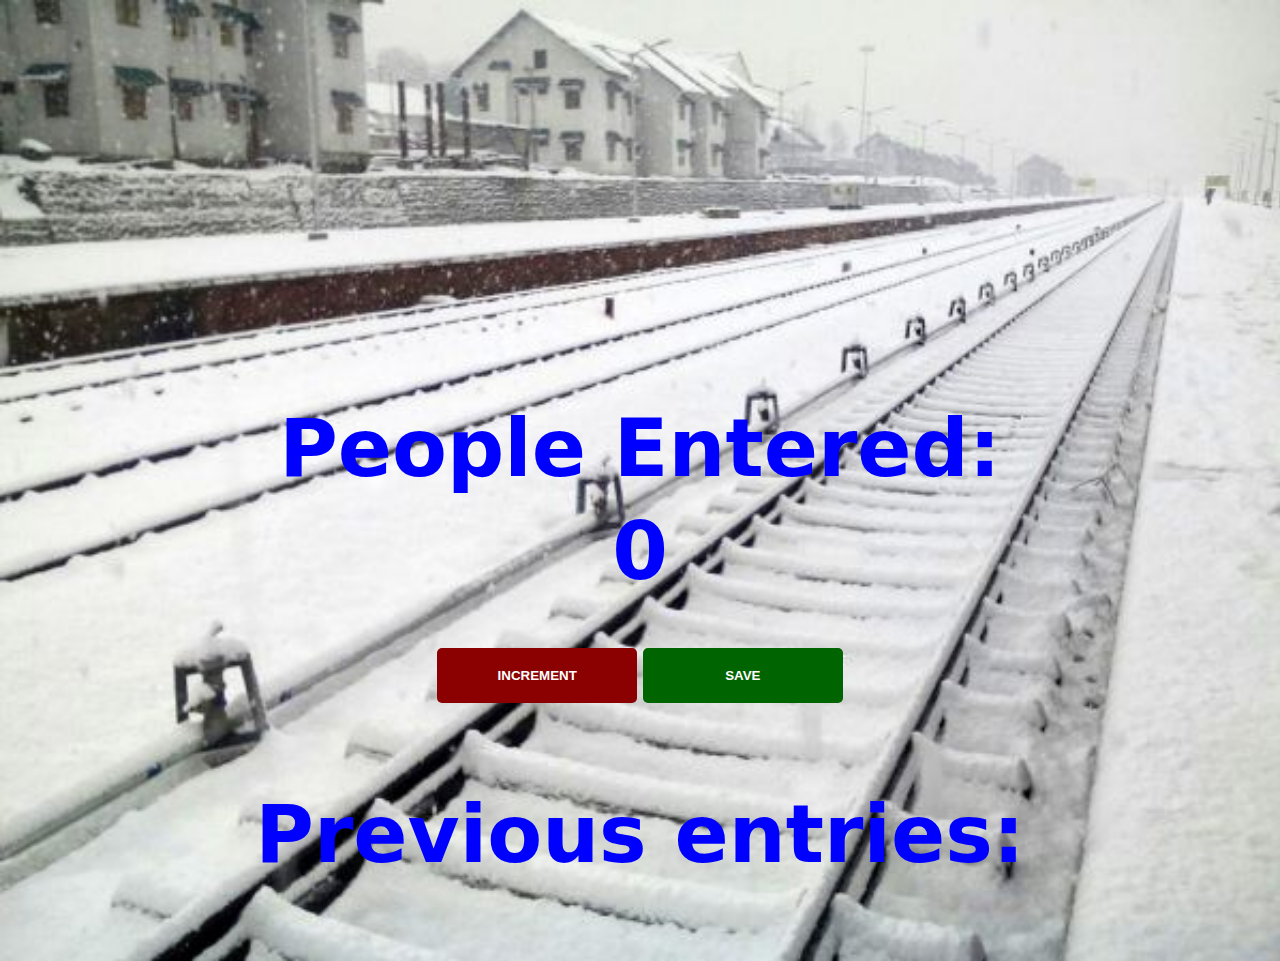
<file: index.html>
<!DOCTYPE html>
<html lang="en">
<head>
    <meta charset="UTF-8">
    <meta http-equiv="X-UA-Compatible" content="IE=edge">
    <meta name="viewport" content="width=device-width, initial-scale=1.0">
    <link rel="stylesheet" href="index.css">
    <title>Station App</title>
</head>
<body>
    <h1>People Entered:</h1>
    <h2 id="count-el">0</h2>
    <!-- <p id="welcome-el"></p> -->
    <button id="increment-btn" onclick="increment()">INCREMENT</button>
    <button id="save-btn" onclick="save()">SAVE</button>
    <p id="save-el">Previous entries: </p>
    <script src="index.js"></script>
    
</body>
</html>
</file>
<file: index.css>
body {
    background-image: url("station.jpg");
    background-size: cover;
    font-family: system-ui, -apple-system, BlinkMacSystemFont, 'Segoe UI', Roboto, Oxygen, Ubuntu, Cantarell, 'Open Sans', 'Helvetica Neue', sans-serif;
    font-weight: bold;
    text-align: center;
    padding-top: 30%;
    
}


h1 {
    margin-top: 10px;
    margin-bottom: 10px;
    font-size: 80px;
    color: blue;
}

h2 {
    font-size: 80px;
    margin-top: 0;
    margin-bottom: 50px;
    color: blue;
}

button {
    border: none;
    padding-top: 20px;
    padding-bottom: 20px;
    color: white;
    font-weight: bold;
    width: 200px;
    margin-bottom: 5px;
    border-radius: 5px;
}

#increment-btn {
    background: darkred;
}

#save-btn {
    background: darkgreen;
}

p {
    font-size: 80px;
    color: blue;
}
</file>
